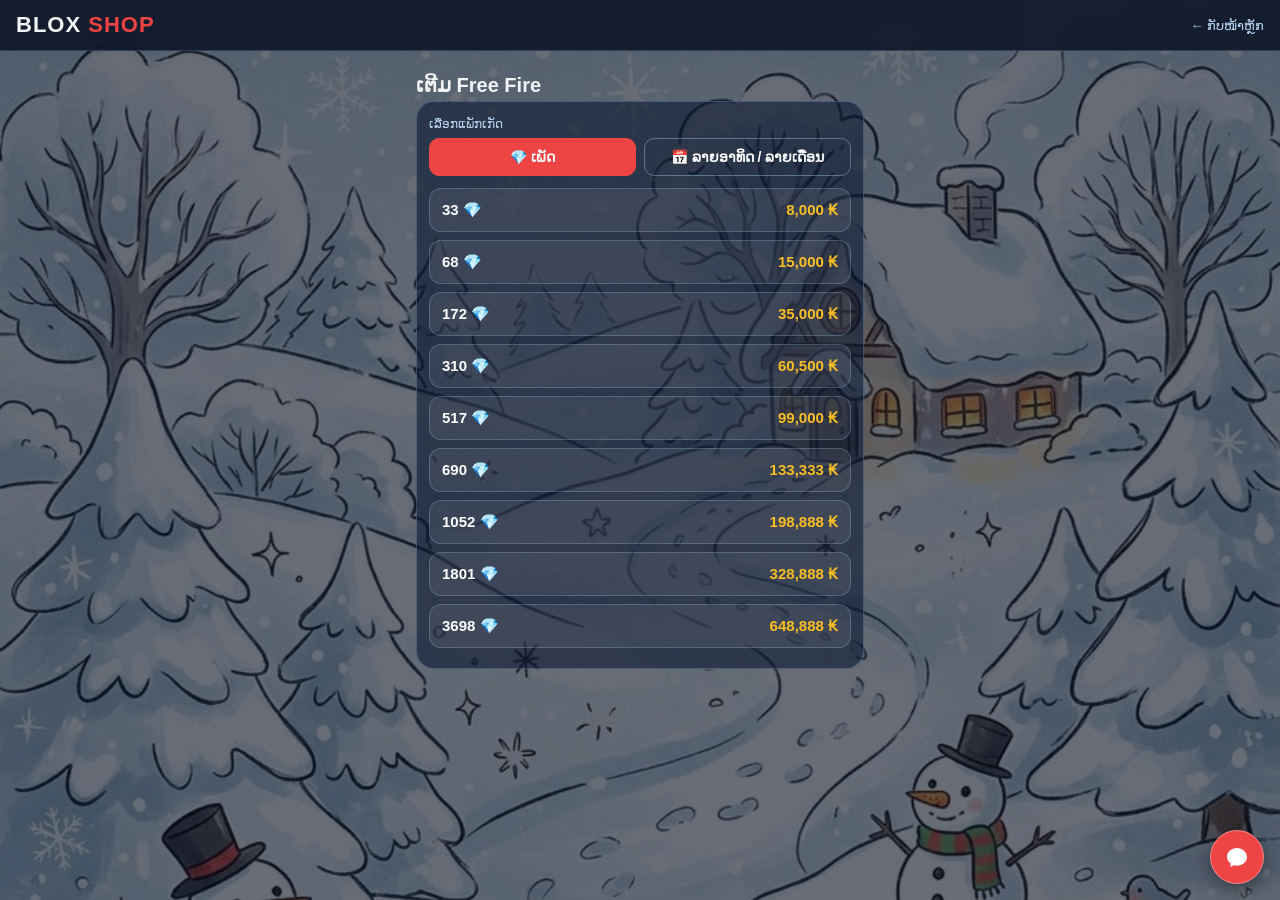
<file: freefire.html>
<!DOCTYPE html>
<html lang="lo">
<head>
  <meta charset="UTF-8" />
  <meta name="viewport" content="width=device-width, initial-scale=1.0" />
  <title>ເຕີມ Free Fire - Blox Shop</title>
  <link rel="stylesheet" href="style.css" />
  <style>
    .pack { display: flex; justify-content: space-between; align-items: center; width: 100%; padding: 12px; margin-bottom: 8px;
      border-radius: 12px; font-size: 15px; font-weight: bold; color: #fff; cursor: pointer; text-align: left;
      background: rgba(255,255,255,.08); border: 1px solid rgba(160,210,255,.25); font-family: inherit; }
    .tabs { display: flex; gap: 8px; margin: 6px 0 12px; }
    .tabs button { flex: 1; padding: 10px 4px; border-radius: 10px; font-size: 14px; font-weight: bold; cursor: pointer; font-family: inherit;
      color: #fff; background: transparent; border: 1px solid rgba(160,210,255,.4); }
    .tabs button.on { background: var(--accent); border-color: var(--accent); }
    .pack.on { border-color: var(--accent); background: rgba(239,68,68,.25); }
    .pack > div { flex: 1; min-width: 0; }
    .pack span { color: #fbbf24; white-space: nowrap; flex-shrink: 0; margin-left: 12px; }
    /* ===== ໜ້າຕ່າງຊຳລະເງິນ QR ===== */
    .pay-modal { position: fixed; inset: 0; z-index: 1000; display: none; align-items: center; justify-content: center; background: rgba(0,0,0,.65); padding: 16px; }
    .pay-modal.on { display: flex; }
    .pay-box { position: relative; width: 100%; max-width: 380px; max-height: 92vh; overflow-y: auto; background: #0f1d3a; color: #fff; border: 1px solid rgba(255,255,255,.18); border-radius: 22px; padding: 18px; text-align: center; }
    .pay-box h4 { margin: 4px 0 14px; font-size: 22px; }
    .pay-x { position: absolute; top: 12px; right: 12px; width: 38px; height: 38px; border-radius: 50%; border: 0; background: rgba(255,255,255,.15); color: #fff; font-size: 20px; cursor: pointer; }
    .pay-name { background: rgba(255,255,255,.1); border-radius: 12px; padding: 12px; font-size: 17px; margin-bottom: 12px; }
    .pay-total b { color: #22c55e; font-size: 24px; }
    .pay-scan { margin: 10px 0; }
    .pay-qr { width: 100%; border-radius: 18px; display: block; background: #fff; }
    .pay-done { width: 100%; margin-top: 14px; padding: 14px; border: 0; border-radius: 14px; background: linear-gradient(135deg, #ef4444, #b91c1c); color: #fff; font-size: 16px; font-weight: 700; cursor: pointer; font-family: inherit; box-shadow: 0 6px 18px rgba(239,68,68,.45); transition: transform .12s, filter .12s; }
    .pay-done:hover { filter: brightness(1.08); }
    .pay-done:active { transform: scale(.98); }
    .pay-note { margin: 10px 0 0; font-size: 13px; opacity: .75; }
  </style>
</head>
<body>
  <div id="snow"></div>

  <div class="top">
    <div class="brand"><span id="bMain">BLOX</span> <b id="bAcc">SHOP</b></div>
    <a class="back" href="index.html">← ກັບໜ້າຫຼັກ</a>
  </div>

  <a class="fab" id="fab" href="#" target="_blank" aria-label="ແຊັດກັບຮ້ານ">
    <svg viewBox="0 0 24 24"><path d="M12 3C6.5 3 2 6.9 2 11.7c0 2.7 1.4 5.1 3.6 6.7V22l3.3-1.8c.9.2 1.9.4 3.1.4 5.5 0 10-3.9 10-8.7S17.5 3 12 3z"/></svg>
  </a>

  <div class="wrap">
    <h3 class="sec" id="title" style="margin-top:6px"></h3>

    <div class="cat">
      <label>ເລືອກແພັກເກັດ</label>
      <div class="tabs"><button id="tabD" class="on">💎 ເພັດ</button><button id="tabW">📅 ລາຍອາທິດ / ລາຍເດືອນ</button></div>
      <div id="packs" style="margin-top:6px"></div>
      <div id="packsW" style="margin-top:6px;display:none"></div>
    </div>

  </div>

  <!-- ໜ້າຕ່າງຊຳລະເງິນ QR -->
  <div class="pay-modal" id="payModal">
    <div class="pay-box">
      <button class="pay-x" onclick="closePay()" aria-label="ປິດ">✕</button>
      <h4>ຊຳລະເງິນ</h4>
      <div class="pay-name" id="payName"></div>
      <div class="pay-total">ຍອດໂອນທັງໝົດ: <b id="payPrice"></b></div>
      <div class="pay-scan">ສະແກນເພື່ອໂອນ</div>
      <img class="pay-qr" id="qr" alt="QR ຊຳລະເງິນ" />
      <button class="pay-done" onclick="sendOrder()">ໂອນແລ້ວ -> ແຄັບສະລິບທັກແຊັດຮັບຂອງ</button>
      <p class="pay-note">ໂອນແລ້ວ ທັກແຊັດ ບອກ ID ພ້ອມສົ່ງສະລິບ<br>* ກວດສອບຍອດເງິນໃຫ້ຖືກຕ້ອງກ່ອນໂອນ</p>
    </div>
  </div>

  <!-- ໜ້ານີ້ບໍ່ໃຊ້ Supabase -->
  <script src="config.js"></script>
  <script src="site.js"></script>
  <script>
    // ===== ແກ້ລາຄາບ່ອນນີ້ =====
    const GAME = {
      name: "Free Fire",
      idLabel: "ID Free Fire",
      packs: [
        { name: "33 💎",   price: 8000 },
        { name: "68 💎",   price: 15000 },
        { name: "172 💎",  price: 35000 },
        { name: "310 💎",  price: 60500 },
        { name: "517 💎",  price: 99000 },
        { name: "690 💎",  price: 133333 },
        { name: "1052 💎", price: 198888 },
        { name: "1801 💎", price: 328888 },
        { name: "3698 💎", price: 648888 },
        { group: "pass", name: "ລາຍອາທິດມິນິ", note: "200 💎 ໄດ້ຮັບທັນທີ · 60 💎 ຮັບ 20 💎 ທຸກມື້", price: 25000 },
        { group: "pass", name: "ລາຍອາທິດ", note: "450 💎 ໄດ້ຮັບທັນທີ · 100 💎 ຮັບ 50 💎 ທຸກມື້", price: 46444 },
        { group: "pass", name: "ລາຍເດືອນ", note: "2600 💎 ໄດ້ຮັບທັນທີ · 500 💎 ຮັບ 70 💎 ທຸກມື້", price: 199999 }
      ]
    };

    const $ = function (id) { return document.getElementById(id); };
    let pick = null;

    function sendOrder() {
      const m = "ສະບາຍດີ ຢາກເຕີມເກມ:\n• ເກມ: " + GAME.name + "\n• ແພັກເກັດ: " + pick.name + (pick.note ? " (" + pick.note + ")" : "") +
        "\n• ລາຄາ: " + fmt(pick.price) + "\n• ໂອນເງິນແລ້ວ ຈະສົ່ງ ID ແລະສະລິບໃຫ້";
      window.open(chatLink(m), "_blank");
      closePay();
    }
    function closePay() { $("payModal").classList.remove("on"); }

    (function () {
      setupCommon();
      $("title").textContent = "ເຕີມ " + GAME.name;
      $("qr").src = SITE.qrImg || "1795345334511.jpg"; // ຮູບ QR ຮັບເງິນ (ວາງໄຟລ໌ໄວ້ໃນໂຟນເດີດຽວກັນ)
      function tab(w) {
        $("packs").style.display = w ? "none" : "block";
        $("packsW").style.display = w ? "block" : "none";
        $("tabD").classList.toggle("on", !w);
        $("tabW").classList.toggle("on", w);
      }
      $("tabD").onclick = function () { tab(false); };
      $("tabW").onclick = function () { tab(true); };
      GAME.packs.forEach(function (p) {
        const b = document.createElement("button");
        b.className = "pack";
        b.innerHTML = "<div>" + esc(p.name) + (p.note ? '<small style="display:block;font-weight:normal;font-size:12px;color:#bcd9f5;margin-top:2px">' + esc(p.note) + "</small>" : "") + "</div><span>" + fmt(p.price) + "</span>";
        b.onclick = function () {
          pick = p;
          document.querySelectorAll(".pack").forEach(function (x) { x.classList.remove("on"); });
          b.classList.add("on");
          $("payName").textContent = GAME.name + " - " + p.name;
          $("payPrice").textContent = fmt(p.price);
          $("payModal").classList.add("on");
        };
        $(p.group === "pass" ? "packsW" : "packs").appendChild(b);
      });
    })();
  </script>
</body>
</html>
</file>
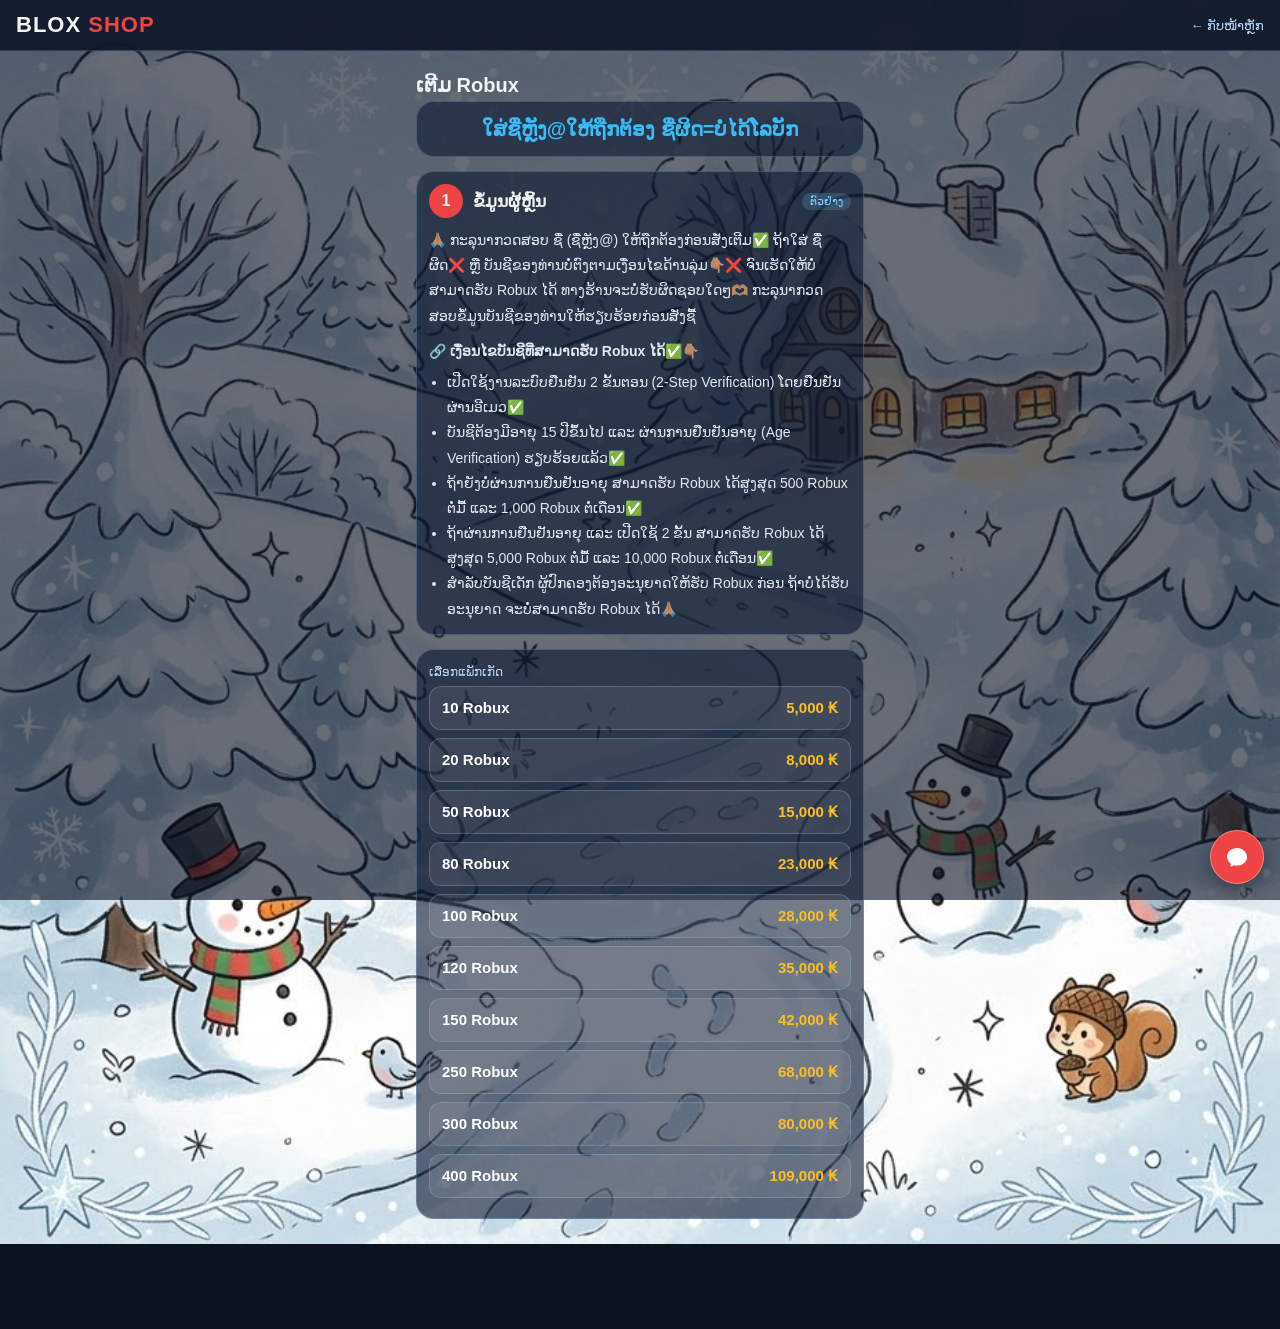
<file: robux.html>
<!DOCTYPE html>
<html lang="lo">
<head>
  <meta charset="UTF-8" />
  <meta name="viewport" content="width=device-width, initial-scale=1.0" />
  <title>ເຕີມ Robux - Blox Shop</title>
  <link rel="stylesheet" href="style.css" />
  <style>
    .pack { display: flex; justify-content: space-between; align-items: center; width: 100%; padding: 12px; margin-bottom: 8px;
      border-radius: 12px; font-size: 15px; font-weight: bold; color: #fff; cursor: pointer; text-align: left;
      background: rgba(255,255,255,.08); border: 1px solid rgba(160,210,255,.25); font-family: inherit; }
    .pack.on { border-color: var(--accent); background: rgba(239,68,68,.25); }
    .pack > div { flex: 1; min-width: 0; }
    .pack span { color: #fbbf24; white-space: nowrap; flex-shrink: 0; margin-left: 12px; }
    /* ===== ໜ້າຕ່າງຊຳລະເງິນ QR ===== */
    .pay-modal { position: fixed; inset: 0; z-index: 1000; display: none; align-items: center; justify-content: center; background: rgba(0,0,0,.65); padding: 16px; }
    .pay-modal.on { display: flex; }
    .pay-box { position: relative; width: 100%; max-width: 380px; max-height: 92vh; overflow-y: auto; background: #0f1d3a; color: #fff; border: 1px solid rgba(255,255,255,.18); border-radius: 22px; padding: 18px; text-align: center; }
    .pay-box h4 { margin: 4px 0 14px; font-size: 22px; }
    .pay-x { position: absolute; top: 12px; right: 12px; width: 38px; height: 38px; border-radius: 50%; border: 0; background: rgba(255,255,255,.15); color: #fff; font-size: 20px; cursor: pointer; }
    .pay-name { background: rgba(255,255,255,.1); border-radius: 12px; padding: 12px; font-size: 17px; margin-bottom: 12px; }
    .pay-total b { color: #22c55e; font-size: 24px; }
    .pay-scan { margin: 10px 0; }
    .pay-qr { width: 100%; border-radius: 18px; display: block; background: #fff; }
    .pay-done { width: 100%; margin-top: 14px; padding: 14px; border: 0; border-radius: 14px; background: linear-gradient(135deg, #ef4444, #b91c1c); color: #fff; font-size: 16px; font-weight: 700; cursor: pointer; font-family: inherit; box-shadow: 0 6px 18px rgba(239,68,68,.45); transition: transform .12s, filter .12s; }
    .pay-done:hover { filter: brightness(1.08); }
    .pay-done:active { transform: scale(.98); }
    .pay-note { margin: 10px 0 0; font-size: 13px; opacity: .75; }
  </style>
</head>
<body>
  <div id="snow"></div>

  <div class="top">
    <div class="brand"><span id="bMain">BLOX</span> <b id="bAcc">SHOP</b></div>
    <a class="back" href="index.html">← ກັບໜ້າຫຼັກ</a>
  </div>

  <a class="fab" id="fab" href="#" target="_blank" aria-label="ແຊັດກັບຮ້ານ">
    <svg viewBox="0 0 24 24"><path d="M12 3C6.5 3 2 6.9 2 11.7c0 2.7 1.4 5.1 3.6 6.7V22l3.3-1.8c.9.2 1.9.4 3.1.4 5.5 0 10-3.9 10-8.7S17.5 3 12 3z"/></svg>
  </a>

  <div class="wrap">
    <h3 class="sec" id="title" style="margin-top:6px"></h3>

    <!-- WARN -->
    <div class="cat" style="text-align:center">
      <div style="font-size:20px;font-weight:800;color:#38bdf8;line-height:1.5">ໃສ່ຊື່ຫຼັງ@ໃຫ້ຖືກຕ້ອງ ຊື່ຜິດ=ບໍ່ໄດ້ໂລບັກ</div>
    </div>
    <div class="cat">
      <div style="display:flex;align-items:center;gap:10px;margin-bottom:10px">
        <span style="width:34px;height:34px;border-radius:50%;background:var(--accent);display:flex;align-items:center;justify-content:center;font-weight:bold">1</span>
        <b style="font-size:17px;flex:1">ຂໍ້ມູນຜູ້ຫຼິ້ນ</b>
        <span class="tag" style="margin:0">ຕົວຢ່າງ</span>
      </div>
      <div style="font-size:14px;line-height:1.8;color:#e2e8f0">
        🙏🏽 ກະລຸນາກວດສອບ ຊື່ (ຊື່ຫຼັງ@) ໃຫ້ຖືກຕ້ອງກ່ອນສັ່ງເຕີມ✅ ຖ້າໃສ່ ຊື່ ຜິດ❌ ຫຼື ບັນຊີຂອງທ່ານບໍ່ຕົງຕາມເງື່ອນໄຂດ້ານລຸ່ມ👇🏽❌ ຈົນເຮັດໃຫ້ບໍ່ສາມາດຮັບ Robux ໄດ້ ທາງຮ້ານຈະບໍ່ຮັບຜິດຊອບໃດໆ🫶🏽 ກະລຸນາກວດສອບຂໍ້ມູນບັນຊີຂອງທ່ານໃຫ້ຮຽບຮ້ອຍກ່ອນສັ່ງຊື້
        <div style="margin-top:10px;font-weight:bold">🔗 ເງື່ອນໄຂບັນຊີທີ່ສາມາດຮັບ Robux ໄດ້✅👇🏽</div>
        <ul style="margin:6px 0 0;padding-left:18px">
          <li>ເປີດໃຊ້ງານລະບົບຢືນຢັນ 2 ຂັ້ນຕອນ (2-Step Verification) ໂດຍຢືນຢັນຜ່ານອີເມວ✅</li>
          <li>ບັນຊີຕ້ອງມີອາຍຸ 15 ປີຂຶ້ນໄປ ແລະ ຜ່ານການຢືນຢັນອາຍຸ (Age Verification) ຮຽບຮ້ອຍແລ້ວ✅</li>
          <li>ຖ້າຍັງບໍ່ຜ່ານການຢືນຢັນອາຍຸ ສາມາດຮັບ Robux ໄດ້ສູງສຸດ 500 Robux ຕໍ່ມື້ ແລະ 1,000 Robux ຕໍ່ເດືອນ✅</li>
          <li>ຖ້າຜ່ານການຢືນຢັນອາຍຸ ແລະ ເປີດໃຊ້ 2 ຂັ້ນ ສາມາດຮັບ Robux ໄດ້ສູງສຸດ 5,000 Robux ຕໍ່ມື້ ແລະ 10,000 Robux ຕໍ່ເດືອນ✅</li>
          <li>ສຳລັບບັນຊີເດັກ ຜູ້ປົກຄອງຕ້ອງອະນຸຍາດໃຫ້ຮັບ Robux ກ່ອນ ຖ້າບໍ່ໄດ້ຮັບອະນຸຍາດ ຈະບໍ່ສາມາດຮັບ Robux ໄດ້🙏🏽</li>
        </ul>
      </div>
    </div>
    <!-- /WARN -->

    <div class="cat">
      <label>ເລືອກແພັກເກັດ</label>
      <div id="packs" style="margin-top:6px"></div>
    </div>

  </div>

  <!-- ໜ້າຕ່າງຊຳລະເງິນ QR -->
  <div class="pay-modal" id="payModal">
    <div class="pay-box">
      <button class="pay-x" onclick="closePay()" aria-label="ປິດ">✕</button>
      <h4>ຊຳລະເງິນ</h4>
      <div class="pay-name" id="payName"></div>
      <div class="pay-total">ຍອດໂອນທັງໝົດ: <b id="payPrice"></b></div>
      <div class="pay-scan">ສະແກນເພື່ອໂອນ</div>
      <img class="pay-qr" id="qr" alt="QR ຊຳລະເງິນ" />
      <button class="pay-done" onclick="sendOrder()">ໂອນແລ້ວ -> ແຄັບສະລິບທັກແຊັດຮັບຂອງ</button>
      <p class="pay-note">ໂອນແລ້ວ ທັກແຊັດ ບອກ ID ພ້ອມສົ່ງສະລິບ<br>* ກວດສອບຍອດເງິນໃຫ້ຖືກຕ້ອງກ່ອນໂອນ</p>
    </div>
  </div>

  <!-- ໜ້ານີ້ບໍ່ໃຊ້ Supabase -->
  <script src="config.js"></script>
  <script src="site.js"></script>
  <script>
    // ===== ແກ້ລາຄາບ່ອນນີ້ =====
    const GAME = {
      name: "Robux",
      idLabel: "ຊື່ຜູ້ໃຊ້ Roblox (ຊື່ຫຼັງ @)",
      packs: [
        { name: "10 Robux",  price: 5000 },
        { name: "20 Robux",  price: 8000 },
        { name: "50 Robux",  price: 15000 },
        { name: "80 Robux",  price: 23000 },
        { name: "100 Robux", price: 28000 },
        { name: "120 Robux", price: 35000 },
        { name: "150 Robux", price: 42000 },
        { name: "250 Robux", price: 68000 },
        { name: "300 Robux", price: 80000 },
        { name: "400 Robux", price: 109000 }
      ]
    };

    const $ = function (id) { return document.getElementById(id); };
    let pick = null;

    function sendOrder() {
      const m = "ສະບາຍດີ ຢາກເຕີມເກມ:\n• ເກມ: " + GAME.name + "\n• ແພັກເກັດ: " + pick.name + (pick.note ? " (" + pick.note + ")" : "") +
        "\n• ລາຄາ: " + fmt(pick.price) + "\n• ໂອນເງິນແລ້ວ ຈະສົ່ງ ID ແລະສະລິບໃຫ້";
      window.open(chatLink(m), "_blank");
      closePay();
    }
    function closePay() { $("payModal").classList.remove("on"); }

    (function () {
      setupCommon();
      $("title").textContent = "ເຕີມ " + GAME.name;
      $("qr").src = SITE.qrImg || "1795345334511.jpg"; // ຮູບ QR ຮັບເງິນ (ວາງໄຟລ໌ໄວ້ໃນໂຟນເດີດຽວກັນ)
      GAME.packs.forEach(function (p) {
        const b = document.createElement("button");
        b.className = "pack";
        b.innerHTML = "<div>" + esc(p.name) + (p.note ? '<small style="display:block;font-weight:normal;font-size:12px;color:#bcd9f5;margin-top:2px">' + esc(p.note) + "</small>" : "") + "</div><span>" + fmt(p.price) + "</span>";
        b.onclick = function () {
          pick = p;
          document.querySelectorAll(".pack").forEach(function (x) { x.classList.remove("on"); });
          b.classList.add("on");
          $("payName").textContent = GAME.name + " - " + p.name;
          $("payPrice").textContent = fmt(p.price);
          $("payModal").classList.add("on");
        };
        $("packs").appendChild(b);
      });
    })();
  </script>
</body>
</html>
</file>
<file: style.css>
:root { --accent: #ef4444; --ov: 0.6; }
* { box-sizing: border-box; }
body {
  font-family: sans-serif; color: #f3f4f6; margin: 0; padding: 0 0 80px; min-height: 100vh;
  /* ປ່ຽນຮູບພື້ນຫຼັງທີ່ນີ້ */
  background: #0b1220 url("1795400790146.jpg") center / cover fixed no-repeat;
}
body::before { content: ""; position: fixed; inset: 0; background: rgba(8, 14, 30, var(--ov)); z-index: 0; }
#snow { position: fixed; inset: 0; pointer-events: none; overflow: hidden; z-index: 1; }
.flake { position: absolute; top: -30px; color: #fff; opacity: .85; animation: fall linear infinite; }
@keyframes fall { to { transform: translateY(110vh) translateX(40px); } }

.top { position: sticky; top: 0; z-index: 5; display: flex; align-items: center; justify-content: space-between;
  padding: 12px 16px; background: rgba(10,18,36,.85); backdrop-filter: blur(10px); -webkit-backdrop-filter: blur(10px);
  border-bottom: 1px solid rgba(160,210,255,.2); }
.brand { font-size: 22px; font-weight: 800; letter-spacing: 1px; }
.brand b { color: var(--accent); }
.top a.back { color: #bcd9f5; font-size: 13px; text-decoration: none; }

.wrap { position: relative; z-index: 2; max-width: 480px; margin: 0 auto; padding: 16px; }
.hero { padding: 18px 16px; border-radius: 18px; text-align: center; background: rgba(14,26,50,.6); border: 1px solid rgba(160,210,255,.25); }
.hero h1 { margin: 0 0 6px; font-size: 22px; min-height: 1.4em; }
.hero p { margin: 0; font-size: 13px; color: #bcd9f5; line-height: 1.6; white-space: pre-line; }
.cursor { color: var(--accent); animation: blink .9s steps(1) infinite; }
@keyframes blink { 50% { opacity: 0; } }

.stats { display: grid; grid-template-columns: 1fr 1fr 1fr; gap: 8px; margin-top: 14px; }
.stat { padding: 10px 4px; text-align: center; border-radius: 14px; background: rgba(255,255,255,.08); border: 1px solid rgba(160,210,255,.2); }
.stat b { display: block; font-size: 20px; color: #7fd4ff; }
.stat span { font-size: 11px; color: #bcd9f5; }

h3.sec { margin: 22px 0 4px; font-size: 20px; }
.sec-sub { margin: 0 0 12px; font-size: 13px; color: #bcd9f5; }

.cat { margin-bottom: 14px; padding: 12px; border-radius: 18px; background: rgba(14,26,50,.62); border: 1px solid rgba(160,210,255,.25); }
.cat .ban { width: 100%; aspect-ratio: 16/7; overflow: hidden; border-radius: 12px; background: #111; }
.cat .ban img { width: 100%; height: 100%; object-fit: cover; display: block; }
.cat .ctitle { margin: 10px 0 2px; font-size: 16px; font-weight: bold; }
.cat .ccount { font-size: 13px; color: #bcd9f5; margin-bottom: 10px; }
.btn, .cat a { display: block; padding: 12px; text-align: center; text-decoration: none; font-weight: bold; font-size: 15px;
  color: #fff; border: 0; width: 100%; cursor: pointer; border-radius: 10px; background: var(--accent); }
.btn.off { background: #475569; cursor: not-allowed; }
.msg { text-align: center; color: #bcd9f5; font-size: 14px; padding: 16px 0; }
.foot { margin-top: 18px; text-align: center; font-size: 12px; line-height: 1.7; color: #cbd5e1; white-space: pre-line; }

.tag { display: inline-block; font-size: 11px; padding: 2px 8px; border-radius: 99px; background: rgba(127,212,255,.18); color: #7fd4ff; margin-left: 6px; }
.price { font-size: 18px; font-weight: 800; color: #fbbf24; margin: 4px 0 8px; }

.fab { position: fixed; bottom: 16px; right: 16px; z-index: 9; width: 54px; height: 54px; display: flex; align-items: center;
  justify-content: center; border-radius: 50%; background: var(--accent); text-decoration: none;
  border: 1px solid rgba(255,255,255,.35); box-shadow: 0 6px 18px rgba(0,0,0,.35); }
.fab svg { width: 24px; height: 24px; fill: #fff; }

/* modal */
.modal { position: fixed; inset: 0; z-index: 20; display: none; align-items: center; justify-content: center; background: rgba(0,0,0,.65); padding: 16px; }
.modal.on { display: flex; }
.box { width: 100%; max-width: 420px; padding: 16px; border-radius: 16px; background: #0f1b34; border: 1px solid rgba(160,210,255,.3); }
.box h4 { margin: 0 0 10px; font-size: 17px; }
input, select, textarea { width: 100%; padding: 10px; margin: 4px 0 10px; border-radius: 8px; font-size: 14px;
  border: 1px solid rgba(160,210,255,.3); background: rgba(255,255,255,.07); color: #fff; font-family: inherit; }
select option { color: #000; }
label { font-size: 12px; color: #bcd9f5; }
.row { display: flex; gap: 8px; }
.row > * { flex: 1; }
.btn.ghost { background: transparent; border: 1px solid rgba(160,210,255,.4); }
.btn.sm { padding: 8px; font-size: 13px; }
</file>
